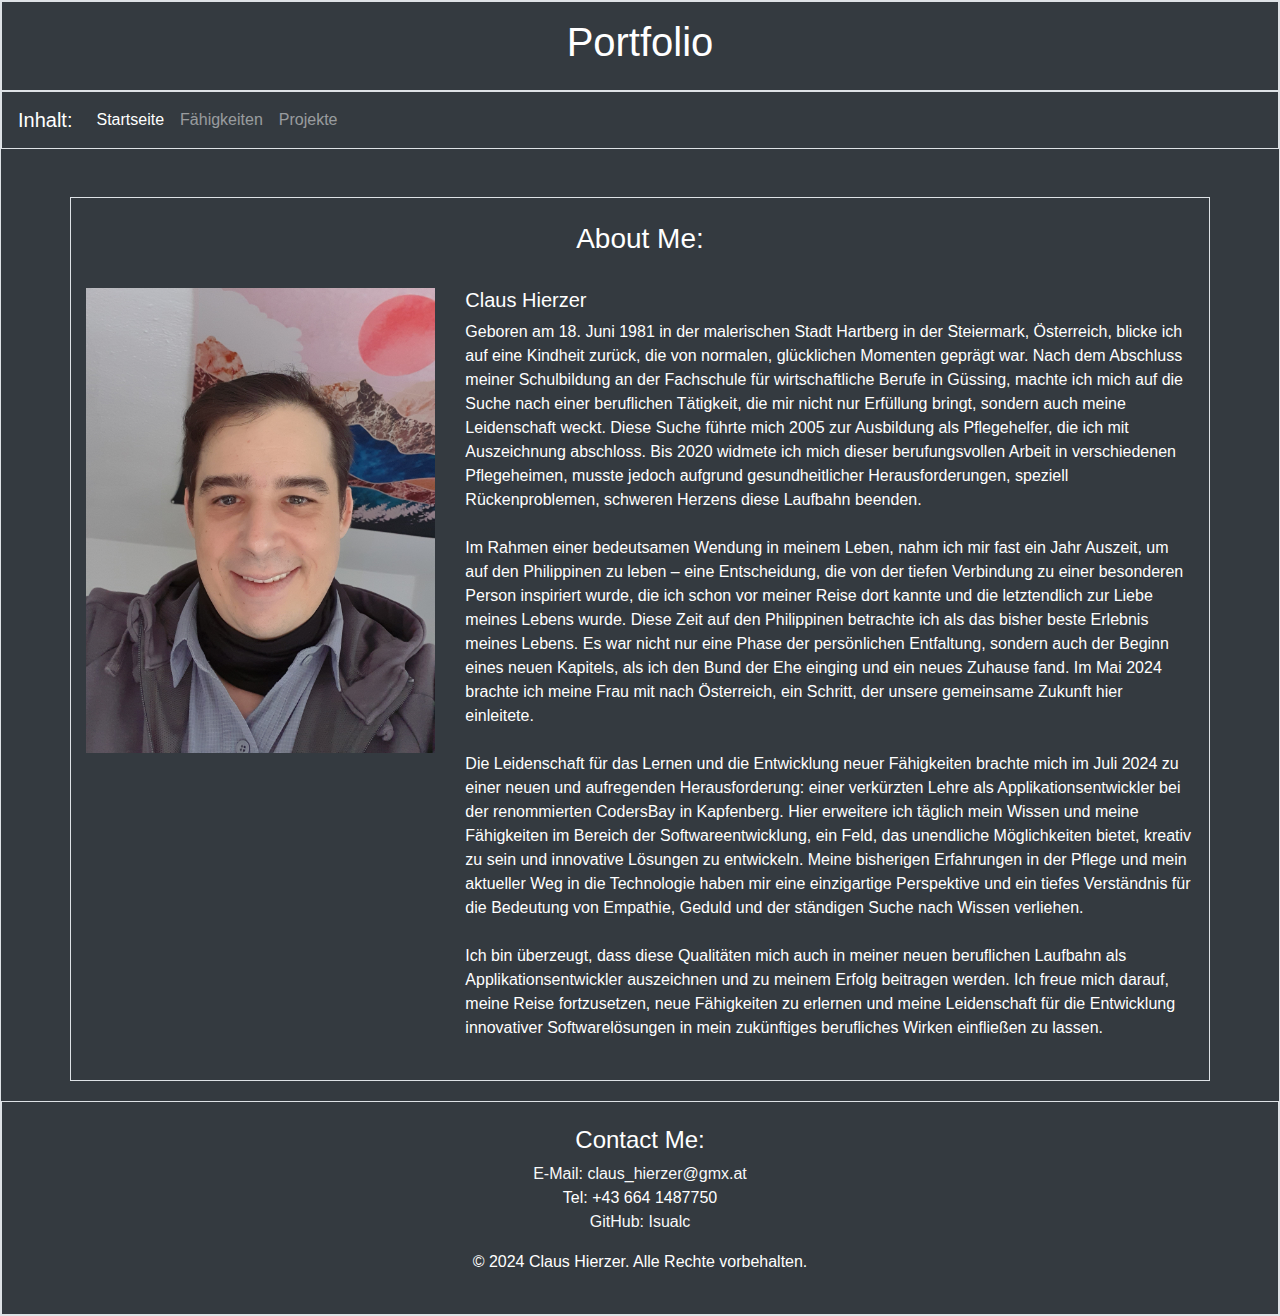
<file: index.html>
<!DOCTYPE html>
<html lang="de">
  <head>
    <meta charset="UTF-8" />
    <meta name="viewport" content="width=device-width, initial-scale=1.0" />
    <title>Startseite</title>
    <link rel="stylesheet" href="./style/style.css" />
    <link
      href="https://stackpath.bootstrapcdn.com/bootstrap/4.5.2/css/bootstrap.min.css"
      rel="stylesheet"
    />
  </head>
  <body class="bg-dark text-white border">
    <header class="text-center p-3 border">
      <h1>Portfolio</h1>
    </header>

    <nav class="navbar navbar-expand-lg navbar-dark bg-dark border">
      <a class="navbar-brand" href="../index.html">Inhalt: </a>
      <button class="navbar-toggler" type="button" aria-label="Navigation umschalten" id="navbarToggle">
          <span class="navbar-toggler-icon"></span>
      </button>
      <div class="collapse navbar-collapse" id="navbarNav">
          <ul class="navbar-nav">
              <li class="nav-item active">
                  <a class="nav-link" href="../index.html">Startseite <span class="sr-only">(aktuell)</span></a>
              </li>
              <li class="nav-item"><a class="nav-link" href="../html/fähigkeiten.php">Fähigkeiten</a></li>
              <li class="nav-item"><a class="nav-link" href="../html/projekte.php">Projekte</a></li>
          </ul>
      </div>
  </nav>
    <main class="container mt-5 border">
      <section id="about-me" class="mt-4">
        <h3>About Me:</h3><br>
        <div class="row">
          <div class="col-md-4 mb-4">
            <img
              src="./assets/portrait.jpg"
              class="img-fluid"
              alt="Ihr Porträt"
            />
          </div>
          <div class="col-md-8 mb-4">
            <h5>Claus Hierzer</h5>
            <p>
              Geboren am 18. Juni 1981 in der malerischen Stadt Hartberg in der
              Steiermark, Österreich, blicke ich auf eine Kindheit zurück, die
              von normalen, glücklichen Momenten geprägt war. Nach dem Abschluss
              meiner Schulbildung an der Fachschule für wirtschaftliche Berufe
              in Güssing, machte ich mich auf die Suche nach einer beruflichen
              Tätigkeit, die mir nicht nur Erfüllung bringt, sondern auch meine
              Leidenschaft weckt. Diese Suche führte mich 2005 zur Ausbildung
              als Pflegehelfer, die ich mit Auszeichnung abschloss. Bis 2020
              widmete ich mich dieser berufungsvollen Arbeit in verschiedenen
              Pflegeheimen, musste jedoch aufgrund gesundheitlicher
              Herausforderungen, speziell Rückenproblemen, schweren Herzens
              diese Laufbahn beenden.<br /><br />
              Im Rahmen einer bedeutsamen Wendung in meinem Leben, nahm ich mir
              fast ein Jahr Auszeit, um auf den Philippinen zu leben – eine
              Entscheidung, die von der tiefen Verbindung zu einer besonderen
              Person inspiriert wurde, die ich schon vor meiner Reise dort
              kannte und die letztendlich zur Liebe meines Lebens wurde. Diese
              Zeit auf den Philippinen betrachte ich als das bisher beste
              Erlebnis meines Lebens. Es war nicht nur eine Phase der
              persönlichen Entfaltung, sondern auch der Beginn eines neuen
              Kapitels, als ich den Bund der Ehe einging und ein neues Zuhause
              fand. Im Mai 2024 brachte ich meine Frau mit nach Österreich, ein
              Schritt, der unsere gemeinsame Zukunft hier einleitete. <br><br> Die
              Leidenschaft für das Lernen und die Entwicklung neuer Fähigkeiten
              brachte mich im Juli 2024 zu einer neuen und aufregenden
              Herausforderung: einer verkürzten Lehre als Applikationsentwickler
              bei der renommierten CodersBay in Kapfenberg. Hier erweitere ich
              täglich mein Wissen und meine Fähigkeiten im Bereich der
              Softwareentwicklung, ein Feld, das unendliche Möglichkeiten
              bietet, kreativ zu sein und innovative Lösungen zu entwickeln.
              Meine bisherigen Erfahrungen in der Pflege und mein aktueller Weg
              in die Technologie haben mir eine einzigartige Perspektive und ein
              tiefes Verständnis für die Bedeutung von Empathie, Geduld und der
              ständigen Suche nach Wissen verliehen. <br><br> Ich bin überzeugt, dass
              diese Qualitäten mich auch in meiner neuen beruflichen Laufbahn
              als Applikationsentwickler auszeichnen und zu meinem Erfolg
              beitragen werden. Ich freue mich darauf, meine Reise fortzusetzen,
              neue Fähigkeiten zu erlernen und meine Leidenschaft für die
              Entwicklung innovativer Softwarelösungen in mein zukünftiges
              berufliches Wirken einfließen zu lassen.
            </p>
          </div>
        </div>
      </section>
    </main>
   
<footer class="bg-dark text-white text-center p-4 border">
  <div class="container">
      <h4>Contact Me:</h4>
      <a href="mailto:claus_hierzer@gmx.at" class="text-light">E-Mail: claus_hierzer@gmx.at</a><br>
      <a href="tel:+43 664 148 7750" class="text-white">Tel: +43 664 1487750</a><br>
      <a href="https://github.com/Isualc" target="_blank" rel="noopener" class="text-light">GitHub: Isualc</a>
      <p class="mt-3">&copy; 2024 Claus Hierzer. Alle Rechte vorbehalten.</p>
  </div>
</footer>

    <script src="./javaScript/script.js"></script>
  </body>
</html>
</file>
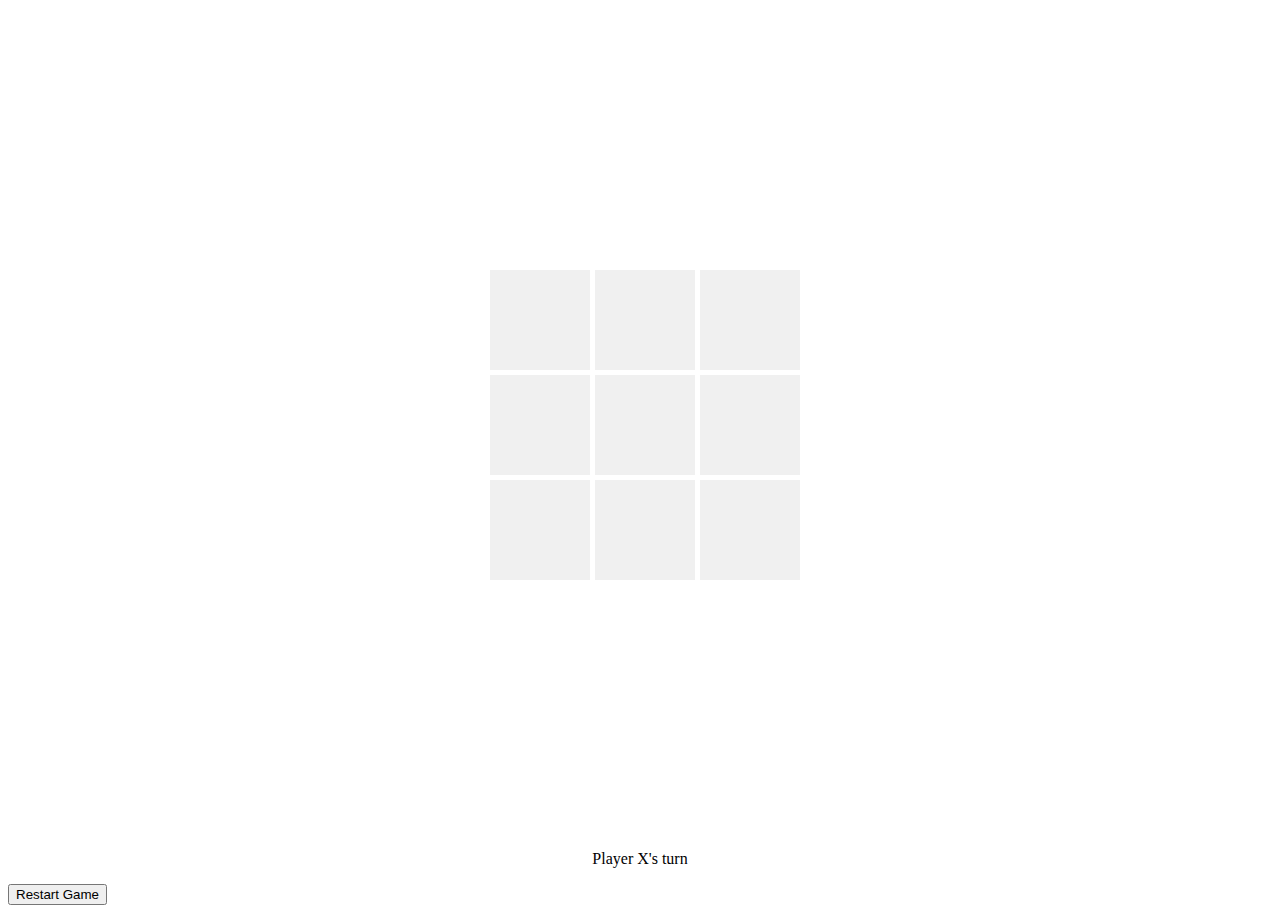
<file: projekte/TicTacToe/index.html>
<!DOCTYPE html>
<html lang="en">
<head>
    <meta charset="UTF-8">
    <meta name="viewport" content="width=device-width, initial-scale=1.0">
    <title>Tic Tac Toe</title>
    <link rel="stylesheet" href="style.css"> <!-- Link to the CSS file -->
</head>
<body>
    <div id="gameBoard" class="board"></div>
    <p id="gameStatus">Player X's turn</p>
    <button id="restartButton">Restart Game</button>
    <script src="game.js"></script> <!-- Link to the JavaScript file -->
</body>
</html>
</file>
<file: style/style.css>
h3 {
    text-align: center;
}

.navbar {
    margin-bottom: 5vh;
}

footer {
    background-color: #333;
    color: white;
    text-align: center;
    padding: 10px;
    position: relative;
    left: 0;
    bottom: 0;
    width: 100%;
    margin-top: 20px;	
}
</file>
<file: projekte/TicTacToe/style.css>
.board {
    display: grid;
    grid-template-columns: repeat(3, 1fr);
    gap: 5px;
    width: 300px;
    margin: 30vh auto;
  }
  .board div {
    width: 100px;
    height: 100px;
    background-color: #f0f0f0;
    display: flex;
    justify-content: center;
    align-items: center;
    font-size: 24px;
    cursor: pointer;
    
    
  }
  #gameStatus {
    text-align: center;
    margin-top: 20px;
  }
</file>
